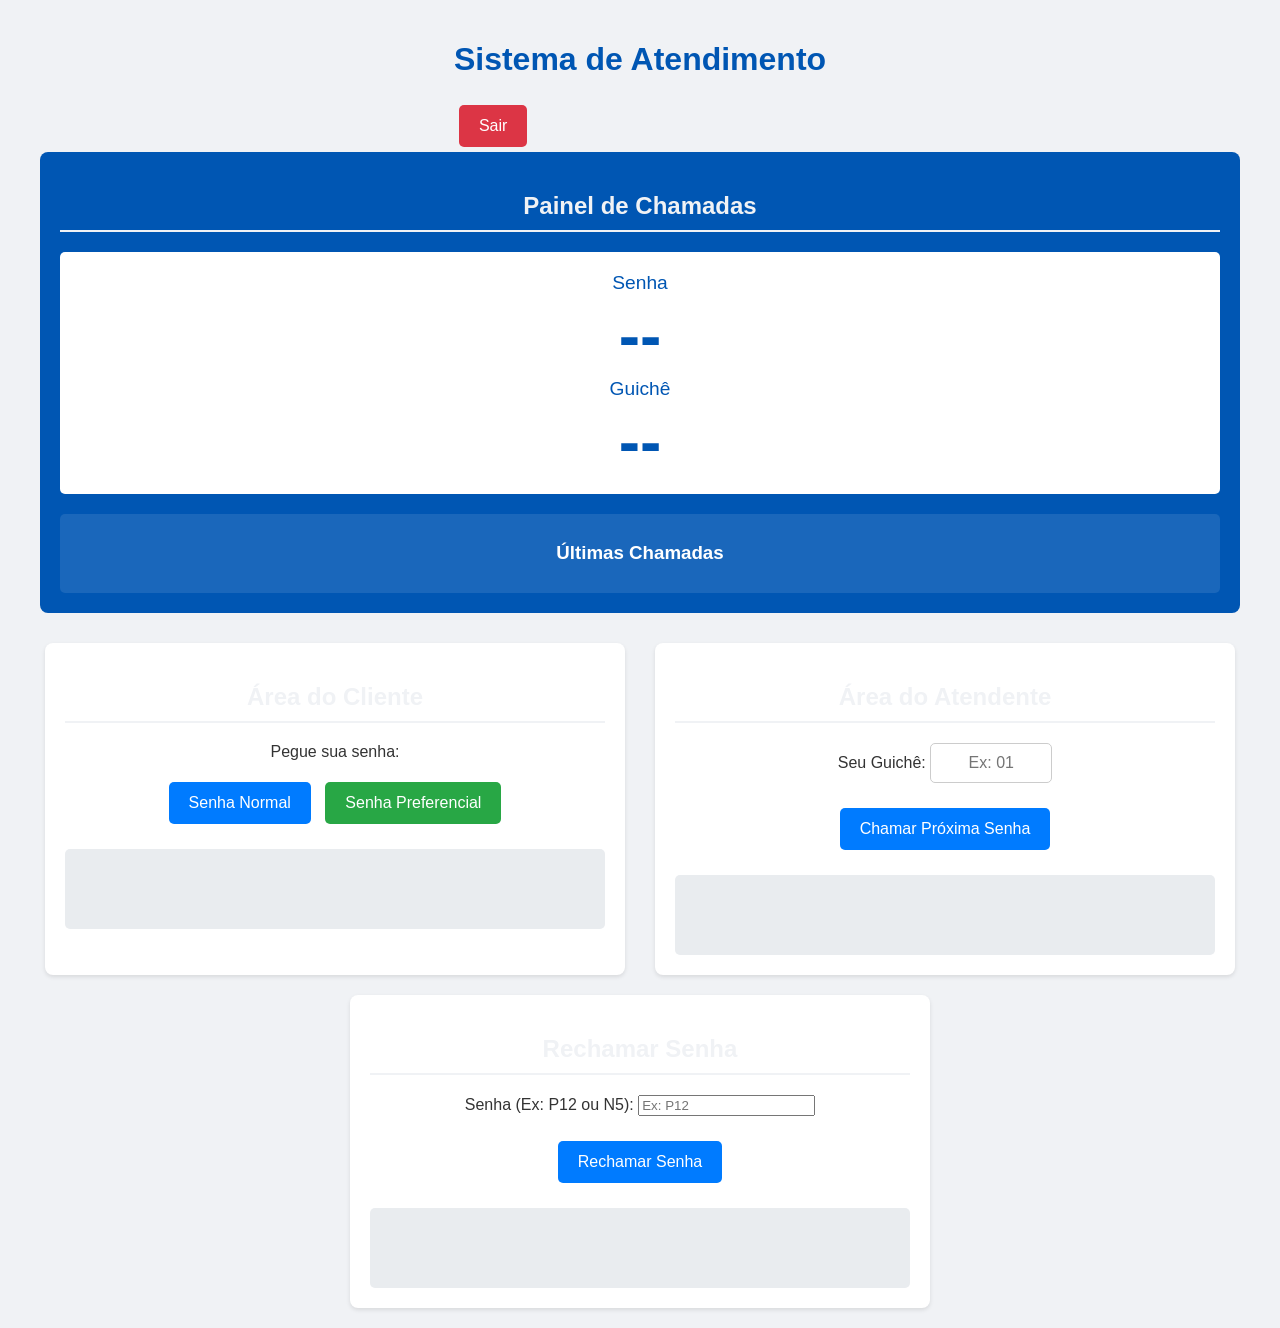
<file: sistema-de-atendimento/frontend/atendente/index.html>
<!doctype html>
<html lang="pt-BR">
  <head>
    <meta charset="UTF-8" />
    <meta name="viewport" content="width=device-width, initial-scale=1.0" />
    <title>Sistema de Atendimento</title>
    <link rel="stylesheet" href="atendente.css" />
  </head>
  <body>
    <header>
      <h1>Sistema de Atendimento</h1>
      <button id="btn-sair" style="background-color: #dc3545">Sair</button>
    </header>

    <main>
      <section class="painel">
        <h2>Painel de Chamadas</h2>
        <div id="ultima-senha-chamada" class="display-senha-grande">
          <p>Senha</p>
          <span id="painel-senha">--</span>
          <p>Guichê</p>
          <span id="painel-guiche">--</span>
        </div>

        <div class="historico-painel">
          <h3>Últimas Chamadas</h3>
          <ol id="historico-chamadas"></ol>
        </div>
      </section>

      <div class="container-acoes">
        <section class="area-cliente">
          <h2>Área do Cliente</h2>
          <p>Pegue sua senha:</p>
          <div class="botoes">
            <button id="btn-normal">Senha Normal</button>
            <button id="btn-preferencial">Senha Preferencial</button>
          </div>
          <div id="senha-gerada" class="display-info"></div>
        </section>

        <section class="area-atendente">
          <h2>Área do Atendente</h2>
          <div class="input-guiche">
            <label for="guiche-input">Seu Guichê:</label>
            <input type="text" id="guiche-input" placeholder="Ex: 01" />
          </div>
          <button id="btn-chamar">Chamar Próxima Senha</button>
          <div id="senha-chamada" class="display-info"></div>
        </section>
        <section class="area-atendente">
          <h2>Rechamar Senha</h2>
          <div class="input-guiche">
            <label for="rechamar-numero-input">Senha (Ex: P12 ou N5):</label>
            <input
              type="text"
              id="rechamar-numero-input"
              placeholder="Ex: P12"
            />
          </div>
          <button id="btn-rechamar">Rechamar Senha</button>
          <div id="rechamar-info" class="display-info"></div>
        </section>
      </div>
    </main>

    <script src="atendente.js"></script>
  </body>
</html>
</file>
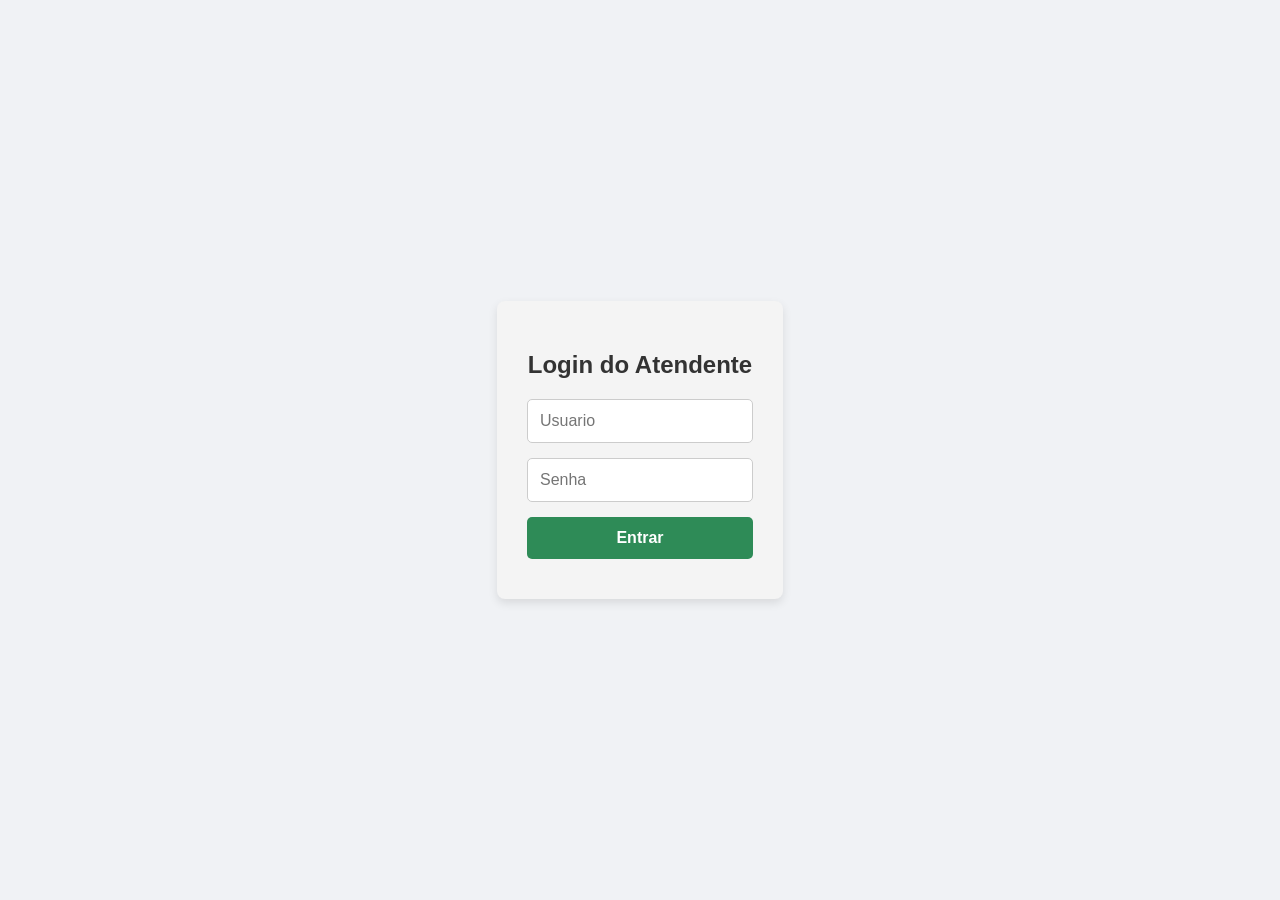
<file: sistema-de-atendimento/frontend/login/login.html>
<!DOCTYPE html>
<html lang="pt-BR">
<head>
    <title>Login do Atendente</title>
    <link rel="stylesheet" href="login.css"> </head>
<body>
    <main>
        <section class="area-login">
            <h2>Login do Atendente</h2>
            <form id="login-form">
                <input type="text" id="username" placeholder="Usuario" required>
                <input type="password" id="password" placeholder="Senha" required>
                <button type="submit">Entrar</button>
            </form>
            <div id="login-error" style="color: red; margin-top: 10px;"></div>
        </section>
    </main>
    <script src="login.js"></script>
</body>
</html>
</file>
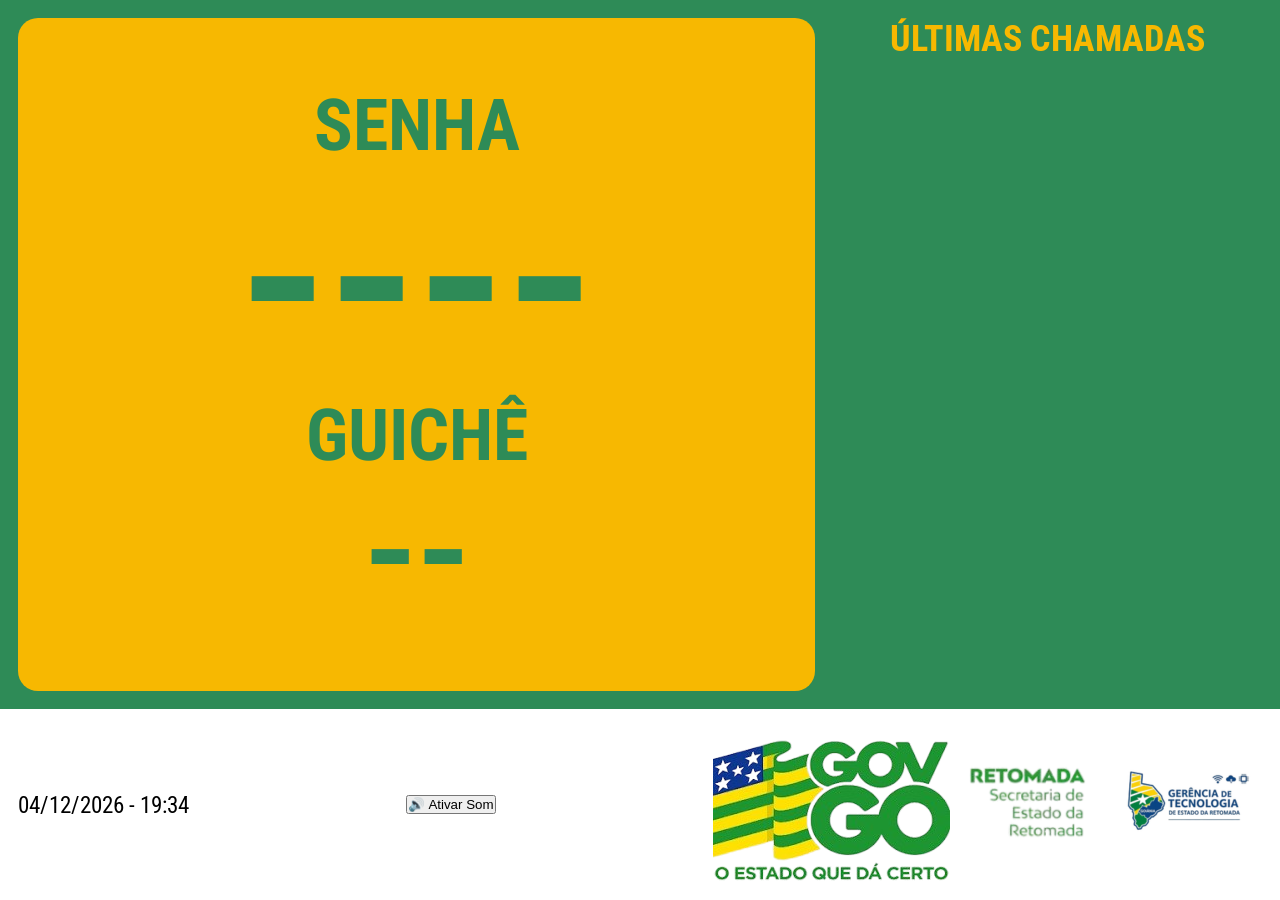
<file: sistema-de-atendimento/frontend/painel/painel.html>
<!DOCTYPE html>
<html lang="pt-BR">
<head>
    <meta charset="UTF-8">
    <meta name="viewport" content="width=device-width, initial-scale=1.0">
    <title>Painel de Atendimento</title>
    <link rel="stylesheet" href="painel.css">
    <link rel="preconnect" href="https://fonts.googleapis.com">
    <link rel="preconnect" href="https://fonts.gstatic.com" crossorigin>
    <link href="https://fonts.googleapis.com/css2?family=Roboto+Condensed:wght@700&family=Roboto:wght@400&display=swap" rel="stylesheet">
</head>
<body>

    <div class="container">
        <div class="chamada-principal" id="chamada-principal">
            <span class="label">SENHA</span>
            <span class="numero-senha" id="senha-atual">----</span>
            <span class="label">GUICHÊ</span>
            <span class="numero-guiche" id="guiche-atual">--</span>
        </div>

        <div class="historico-chamadas">
            <h2>ÚLTIMAS CHAMADAS</h2>
            <ul id="historico-lista">
                </ul>
        </div>
    </div>

    <footer>
        <div id="relogio"></div>
        <button id="ativar-audio">🔊 Ativar Som</button> 
        <div class="logo">
        <img src="../img/goias-logo.png" alt="Logo Goiás" class="logo-goias">    
        <img src="../img/retomada-logo.png" alt="Logo Retomada" class="logo-retomada">
        <img src="../img/geti-logo.png" alt="Logo GETI" class="logo-geti">
        </div>
    </footer>

    <audio id="notification-sound" src="../sound.mp3" preload="auto"></audio>

    <script src="painel.js"></script>
</body>
</html>
</file>
<file: sistema-de-atendimento/frontend/atendente/atendente.css>
/* Estilos gerais */
body {
    font-family: Arial, sans-serif;
    background-color: #f0f2f5;
    color: #333;
    margin: 0;
    padding: 20px;
    display: flex;
    flex-direction: column;
    align-items: center;
}

header h1 {
    color: #0056b3;
}

main {
    width: 100%;
    max-width: 1200px;
}

/* Painel de Chamadas */
.painel {
    background-color: #0056b3;
    color: white;
    padding: 20px;
    border-radius: 8px;
    text-align: center;
    margin-bottom: 30px;
}

.display-senha-grande {
    background-color: #fff;
    color: #0056b3;
    padding: 15px;
    border-radius: 5px;
}

.display-senha-grande p {
    margin: 5px 0;
    font-size: 1.2em;
}

.display-senha-grande span {
    font-size: 4em;
    font-weight: bold;
    display: block;
}

/* Container para as áreas de cliente e atendente */
.container-acoes {
    display: flex;
    justify-content: space-around;
    gap: 20px;
    flex-wrap: wrap;
}

/* Estilos das seções */
.area-cliente, .area-atendente {
    background-color: #fff;
    padding: 20px;
    border-radius: 8px;
    box-shadow: 0 2px 4px rgba(0,0,0,0.1);
    text-align: center;
    flex-basis: 45%;
    min-width: 300px;
}

h2 {
    color: #f0f2f5;
    border-bottom: 2px solid #f0f2f5;
    padding-bottom: 10px;
}

/* Botões */
button {
    background-color: #007bff;
    color: white;
    border: none;
    padding: 12px 20px;
    border-radius: 5px;
    cursor: pointer;
    font-size: 1em;
    margin: 5px;
    transition: background-color 0.3s;
}

button:hover {
    background-color: #0056b3;
}

#btn-preferencial {
    background-color: #28a745;
}

#btn-preferencial:hover {
    background-color: #1e7e34;
}

/* Inputs e Displays */
.input-guiche {
    margin: 20px 0;
}

#guiche-input {
    padding: 10px;
    border: 1px solid #ccc;
    border-radius: 5px;
    font-size: 1em;
    text-align: center;
    width: 100px;
}

.display-info {
    margin-top: 20px;
    padding: 15px;
    background-color: #e9ecef;
    border-radius: 5px;
    min-height: 50px;
    font-size: 1.1em;
    font-weight: bold;
    color: #495057;
}

/* Estilos para o histórico de chamadas */
.historico-painel {
    margin-top: 20px;
    background-color: rgba(255, 255, 255, 0.1);
    padding: 10px;
    border-radius: 5px;
}

#historico-chamadas {
    list-style: none;
    padding: 0;
    margin: 0;
}

#historico-chamadas li {
    background-color: #fff;
    color: #333;
    padding: 8px 15px;
    border-radius: 4px;
    margin-bottom: 5px;
    font-size: 1.1em;
    display: flex;
    justify-content: space-between;
}

#historico-chamadas li strong {
    color: #0056b3;
}
</file>
<file: sistema-de-atendimento/frontend/login/login.css>
/* Garante que a página ocupe toda a altura e remove margens padrão */
html, body {
    height: 100%;
    margin: 0;
    font-family: Arial, sans-serif;
    background-color: #f0f2f5; /* Cor de fundo para a página inteira */
}

/* A MÁGICA DA CENTRALIZAÇÃO ACONTECE AQUI */
body {
    display: flex;
    justify-content: center; /* Centraliza o conteúdo no eixo horizontal (esquerda/direita) */
    align-items: center;     /* Centraliza o conteúdo no eixo vertical (cima/baixo) */
}

/* Estiliza o container geral da área de login */
.area-login {
    max-width: 400px;
    padding: 30px;
    background-color: #f4f4f4;
    border-radius: 8px;
    box-shadow: 0 4px 10px rgba(0, 0, 0, 0.1);
    text-align: center;
}

.area-login h2 {
    margin-bottom: 20px;
    color: #333;
}

/* A MÁGICA ACONTECE AQUI */
#login-form {
    display: flex;             /* 1. Ativa o Flexbox */
    flex-direction: column;    /* 2. Coloca os itens em coluna (um embaixo do outro) */
    gap: 15px;                 /* 3. Adiciona um espaço de 15px entre cada item */
}

/* Estilo comum para os campos de input e o botão */
#login-form input,
#login-form button {
    width: 100%;
    padding: 12px;
    font-size: 16px;
    border: 1px solid #ccc;
    border-radius: 5px;
    box-sizing: border-box; /* Garante que o padding não afete a largura total */
}

/* Estilo específico para o botão */
#login-form button {
    background-color: #2E8B57;
    color: white;
    font-weight: bold;
    border: none;
    cursor: pointer;
    transition: background-color 0.3s ease;
}

/* Efeito visual ao passar o mouse sobre o botão */
#login-form button:hover {
    background-color: #257240;
}
</file>
<file: sistema-de-atendimento/frontend/painel/painel.css>
/* --- RESET GLOBAL E CORREÇÃO DO BOX MODEL --- */
* {
    margin: 0;
    padding: 0;
    box-sizing: border-box; /* Garante que padding não afete o tamanho total */
}

/* --- ESTILO GERAL DA PÁGINA --- */
body {
    background-color: #2E8B57;
    color: #ffffff;
    font-family: 'Roboto', sans-serif;
    overflow:hidden; /* Previne barras de rolagem */
    /* --- AQUI ESTÁ A LÓGICA PRINCIPAL DO LAYOUT --- */
    height: 100vh; /* Faz o corpo ocupar 100% da altura da tela */
    display: flex; /* Ativa o modo Flexbox */
    flex-direction: column; /* Organiza os elementos filhos (container e footer) em coluna */
}

/* --- CONTAINER PRINCIPAL DO CONTEÚDO --- */
.container {
    /* Esta é a regra mais importante: faz este container crescer para ocupar
       todo o espaço vertical disponível, empurrando o footer para baixo. */
    flex: 1;
    min-height: 0;
    display: flex;
    padding: 2vmin;
    gap: 2vmin;
}

/* Painel da chamada principal (lado esquerdo) */
.chamada-principal {
    flex-basis: 65%;
    background-color: #f7b801;
    color: #2E8B57;
    border-radius: 20px;
    display: flex;
    flex-direction: column;
    justify-content: center;
    align-items: center;
    padding: 2vw;
    transition: transform 0.2s ease-in-out;
}

.chamada-principal .label {
    font-size: 8vmin;
    font-weight: 700;
    font-family: 'Roboto Condensed', sans-serif;
}

.chamada-principal .numero-senha {
    font-size: 25vmin;
    font-weight: 700;
    line-height: 1;
}

.chamada-principal .numero-guiche {
    font-size: 15vmin;
    font-weight: 700;
    line-height: 1.1;
}

/* Animação de "piscar" para nova chamada */
.chamada-principal.flash {
    transform: scale(1.05);
    background-color: #ffdd00;
}

/* Painel do histórico (lado direito) */
.historico-chamadas {
    flex-basis: 35%;
    display: flex;
    flex-direction: column;
}

.historico-chamadas h2 {
    font-size: 4vmin;
    margin: 0 0 2vmin 0;
    text-align: center;
    color: #f7b801;
    font-family: 'Roboto Condensed', sans-serif;
}

#historico-lista {
    list-style: none;
    padding: 0;
    margin: 0;
    width: 100%;
}

#historico-lista li {
    background-color: #257247;
    border-radius: 10px;
    padding: 1.5vw;
    margin-bottom: 1.5vw;
    font-size: 3vw;
    display: flex;
    justify-content: space-between;
}

#historico-lista li strong {
    color: #f7b801;
}

/* --- RODAPÉ --- */
footer {
    background-color: white;
    padding: 1vmin 2vmin;
    display: flex;
    justify-content: space-between;
    align-items: center;
    font-size: 2.5vmin;
}


#relogio {
    font-family: 'Roboto Condensed', sans-serif;
    color: black;
}
</file>
